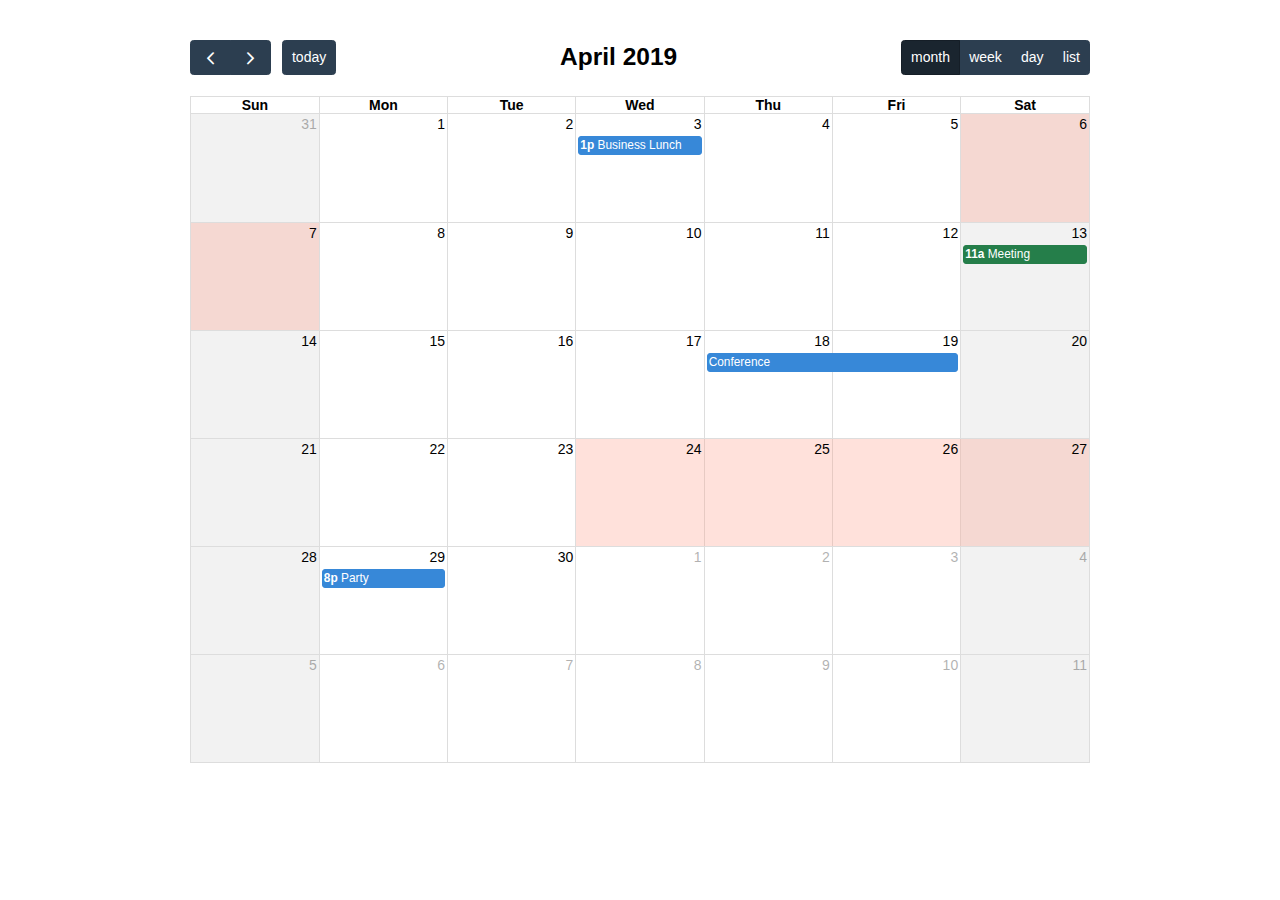
<file: public_html/fullcalendar/demos/background-events.html>
<!DOCTYPE html>
<html>
<head>
<meta charset='utf-8' />
<link href='../packages/core/main.css' rel='stylesheet' />
<link href='../packages/daygrid/main.css' rel='stylesheet' />
<link href='../packages/timegrid/main.css' rel='stylesheet' />
<link href='../packages/list/main.css' rel='stylesheet' />
<script src='../packages/core/main.js'></script>
<script src='../packages/interaction/main.js'></script>
<script src='../packages/daygrid/main.js'></script>
<script src='../packages/timegrid/main.js'></script>
<script src='../packages/list/main.js'></script>
<script>

  document.addEventListener('DOMContentLoaded', function() {
    var calendarEl = document.getElementById('calendar');

    var calendar = new FullCalendar.Calendar(calendarEl, {
      plugins: [ 'interaction', 'dayGrid', 'timeGrid', 'list' ],
      header: {
        left: 'prev,next today',
        center: 'title',
        right: 'dayGridMonth,timeGridWeek,timeGridDay,listMonth'
      },
      defaultDate: '2019-04-12',
      navLinks: true, // can click day/week names to navigate views
      businessHours: true, // display business hours
      editable: true,
      events: [
        {
          title: 'Business Lunch',
          start: '2019-04-03T13:00:00',
          constraint: 'businessHours'
        },
        {
          title: 'Meeting',
          start: '2019-04-13T11:00:00',
          constraint: 'availableForMeeting', // defined below
          color: '#257e4a'
        },
        {
          title: 'Conference',
          start: '2019-04-18',
          end: '2019-04-20'
        },
        {
          title: 'Party',
          start: '2019-04-29T20:00:00'
        },

        // areas where "Meeting" must be dropped
        {
          groupId: 'availableForMeeting',
          start: '2019-04-11T10:00:00',
          end: '2019-04-11T16:00:00',
          rendering: 'background'
        },
        {
          groupId: 'availableForMeeting',
          start: '2019-04-13T10:00:00',
          end: '2019-04-13T16:00:00',
          rendering: 'background'
        },

        // red areas where no events can be dropped
        {
          start: '2019-04-24',
          end: '2019-04-28',
          overlap: false,
          rendering: 'background',
          color: '#ff9f89'
        },
        {
          start: '2019-04-06',
          end: '2019-04-08',
          overlap: false,
          rendering: 'background',
          color: '#ff9f89'
        }
      ]
    });

    calendar.render();
  });

</script>
<style>

  body {
    margin: 40px 10px;
    padding: 0;
    font-family: Arial, Helvetica Neue, Helvetica, sans-serif;
    font-size: 14px;
  }

  #calendar {
    max-width: 900px;
    margin: 0 auto;
  }

</style>
</head>
<body>

  <div id='calendar'></div>

</body>
</html>
</file>
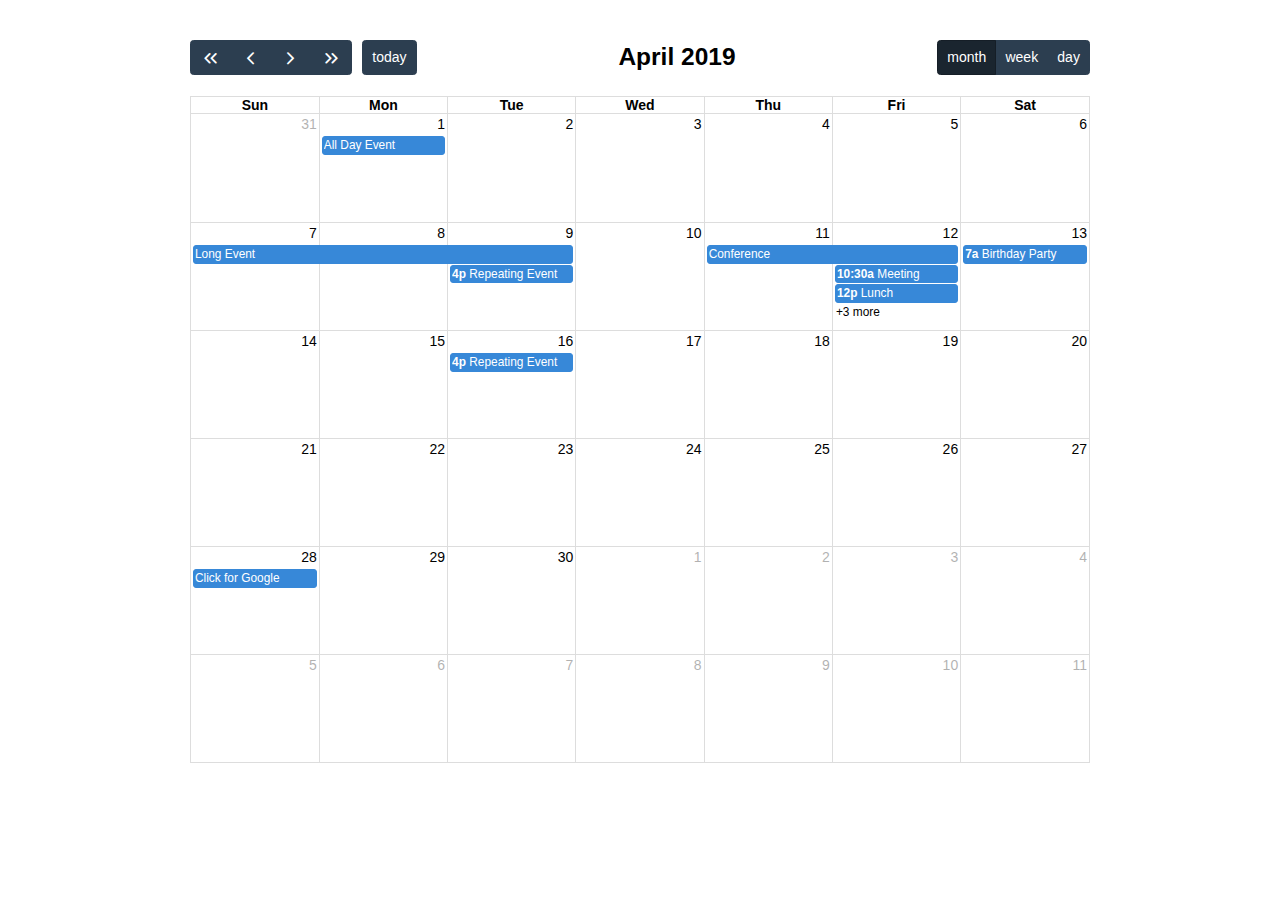
<file: public_html/fullcalendar/demos/daygrid-views.html>
<!DOCTYPE html>
<html>
<head>
<meta charset='utf-8' />
<link href='../packages/core/main.css' rel='stylesheet' />
<link href='../packages/daygrid/main.css' rel='stylesheet' />
<script src='../packages/core/main.js'></script>
<script src='../packages/interaction/main.js'></script>
<script src='../packages/daygrid/main.js'></script>
<script>

  document.addEventListener('DOMContentLoaded', function() {
    var calendarEl = document.getElementById('calendar');

    var calendar = new FullCalendar.Calendar(calendarEl, {
      plugins: [ 'interaction', 'dayGrid' ],
      header: {
        left: 'prevYear,prev,next,nextYear today',
        center: 'title',
        right: 'dayGridMonth,dayGridWeek,dayGridDay'
      },
      defaultDate: '2019-04-12',
      navLinks: true, // can click day/week names to navigate views
      editable: true,
      eventLimit: true, // allow "more" link when too many events
      events: [
        {
          title: 'All Day Event',
          start: '2019-04-01'
        },
        {
          title: 'Long Event',
          start: '2019-04-07',
          end: '2019-04-10'
        },
        {
          groupId: 999,
          title: 'Repeating Event',
          start: '2019-04-09T16:00:00'
        },
        {
          groupId: 999,
          title: 'Repeating Event',
          start: '2019-04-16T16:00:00'
        },
        {
          title: 'Conference',
          start: '2019-04-11',
          end: '2019-04-13'
        },
        {
          title: 'Meeting',
          start: '2019-04-12T10:30:00',
          end: '2019-04-12T12:30:00'
        },
        {
          title: 'Lunch',
          start: '2019-04-12T12:00:00'
        },
        {
          title: 'Meeting',
          start: '2019-04-12T14:30:00'
        },
        {
          title: 'Happy Hour',
          start: '2019-04-12T17:30:00'
        },
        {
          title: 'Dinner',
          start: '2019-04-12T20:00:00'
        },
        {
          title: 'Birthday Party',
          start: '2019-04-13T07:00:00'
        },
        {
          title: 'Click for Google',
          url: 'http://google.com/',
          start: '2019-04-28'
        }
      ]
    });

    calendar.render();
  });

</script>
<style>

  body {
    margin: 40px 10px;
    padding: 0;
    font-family: Arial, Helvetica Neue, Helvetica, sans-serif;
    font-size: 14px;
  }

  #calendar {
    max-width: 900px;
    margin: 0 auto;
  }

</style>
</head>
<body>

  <div id='calendar'></div>

</body>
</html>
</file>
<file: public_html/fullcalendar/packages/core/main.css>
/*!
FullCalendar Core Package v4.1.0
Docs & License: https://fullcalendar.io/
(c) 2019 Adam Shaw
*/
.fc {
  direction: ltr;
  text-align: left; }

.fc-rtl {
  text-align: right; }

body .fc {
  /* extra precedence to overcome jqui */
  font-size: 1em; }

/* Colors
--------------------------------------------------------------------------------------------------*/
.fc-highlight {
  /* when user is selecting cells */
  background: #bce8f1;
  opacity: .3; }

.fc-bgevent {
  /* default look for background events */
  background: #8fdf82;
  opacity: .3; }

.fc-nonbusiness {
  /* default look for non-business-hours areas */
  /* will inherit .fc-bgevent's styles */
  background: #d7d7d7; }

/* Popover
--------------------------------------------------------------------------------------------------*/
.fc-popover {
  position: absolute;
  box-shadow: 0 2px 6px rgba(0, 0, 0, 0.15); }

.fc-popover .fc-header {
  /* TODO: be more consistent with fc-head/fc-body */
  display: flex;
  flex-direction: row;
  justify-content: space-between;
  align-items: center;
  padding: 2px 4px; }

.fc-rtl .fc-popover .fc-header {
  flex-direction: row-reverse; }

.fc-popover .fc-header .fc-title {
  margin: 0 2px; }

.fc-popover .fc-header .fc-close {
  cursor: pointer;
  opacity: 0.65;
  font-size: 1.1em; }

/* Misc Reusable Components
--------------------------------------------------------------------------------------------------*/
.fc-divider {
  border-style: solid;
  border-width: 1px; }

hr.fc-divider {
  height: 0;
  margin: 0;
  padding: 0 0 2px;
  /* height is unreliable across browsers, so use padding */
  border-width: 1px 0; }

.fc-bg,
.fc-bgevent-skeleton,
.fc-highlight-skeleton,
.fc-mirror-skeleton {
  /* these element should always cling to top-left/right corners */
  position: absolute;
  top: 0;
  left: 0;
  right: 0; }

.fc-bg {
  bottom: 0;
  /* strech bg to bottom edge */ }

.fc-bg table {
  height: 100%;
  /* strech bg to bottom edge */ }

/* Tables
--------------------------------------------------------------------------------------------------*/
.fc table {
  width: 100%;
  box-sizing: border-box;
  /* fix scrollbar issue in firefox */
  table-layout: fixed;
  border-collapse: collapse;
  border-spacing: 0;
  font-size: 1em;
  /* normalize cross-browser */ }

.fc th {
  text-align: center; }

.fc th,
.fc td {
  border-style: solid;
  border-width: 1px;
  padding: 0;
  vertical-align: top; }

.fc td.fc-today {
  border-style: double;
  /* overcome neighboring borders */ }

/* Internal Nav Links
--------------------------------------------------------------------------------------------------*/
a[data-goto] {
  cursor: pointer; }

a[data-goto]:hover {
  text-decoration: underline; }

/* Fake Table Rows
--------------------------------------------------------------------------------------------------*/
.fc .fc-row {
  /* extra precedence to overcome themes forcing a 1px border */
  /* no visible border by default. but make available if need be (scrollbar width compensation) */
  border-style: solid;
  border-width: 0; }

.fc-row table {
  /* don't put left/right border on anything within a fake row.
     the outer tbody will worry about this */
  border-left: 0 hidden transparent;
  border-right: 0 hidden transparent;
  /* no bottom borders on rows */
  border-bottom: 0 hidden transparent; }

.fc-row:first-child table {
  border-top: 0 hidden transparent;
  /* no top border on first row */ }

/* Day Row (used within the header and the DayGrid)
--------------------------------------------------------------------------------------------------*/
.fc-row {
  position: relative; }

.fc-row .fc-bg {
  z-index: 1; }

/* highlighting cells & background event skeleton */
.fc-row .fc-bgevent-skeleton,
.fc-row .fc-highlight-skeleton {
  bottom: 0;
  /* stretch skeleton to bottom of row */ }

.fc-row .fc-bgevent-skeleton table,
.fc-row .fc-highlight-skeleton table {
  height: 100%;
  /* stretch skeleton to bottom of row */ }

.fc-row .fc-highlight-skeleton td,
.fc-row .fc-bgevent-skeleton td {
  border-color: transparent; }

.fc-row .fc-bgevent-skeleton {
  z-index: 2; }

.fc-row .fc-highlight-skeleton {
  z-index: 3; }

/*
row content (which contains day/week numbers and events) as well as "mirror" (which contains
temporary rendered events).
*/
.fc-row .fc-content-skeleton {
  position: relative;
  z-index: 4;
  padding-bottom: 2px;
  /* matches the space above the events */ }

.fc-row .fc-mirror-skeleton {
  z-index: 5; }

.fc .fc-row .fc-content-skeleton table,
.fc .fc-row .fc-content-skeleton td,
.fc .fc-row .fc-mirror-skeleton td {
  /* see-through to the background below */
  /* extra precedence to prevent theme-provided backgrounds */
  background: none;
  /* in case <td>s are globally styled */
  border-color: transparent; }

.fc-row .fc-content-skeleton td,
.fc-row .fc-mirror-skeleton td {
  /* don't put a border between events and/or the day number */
  border-bottom: 0; }

.fc-row .fc-content-skeleton tbody td,
.fc-row .fc-mirror-skeleton tbody td {
  /* don't put a border between event cells */
  border-top: 0; }

/* Scrolling Container
--------------------------------------------------------------------------------------------------*/
.fc-scroller {
  -webkit-overflow-scrolling: touch; }

/* TODO: move to timegrid/daygrid */
.fc-scroller > .fc-day-grid,
.fc-scroller > .fc-time-grid {
  position: relative;
  /* re-scope all positions */
  width: 100%;
  /* hack to force re-sizing this inner element when scrollbars appear/disappear */ }

/* Global Event Styles
--------------------------------------------------------------------------------------------------*/
.fc-event {
  position: relative;
  /* for resize handle and other inner positioning */
  display: block;
  /* make the <a> tag block */
  font-size: .85em;
  line-height: 1.4;
  border-radius: 3px;
  border: 1px solid #3788d8; }

.fc-event,
.fc-event-dot {
  background-color: #3788d8;
  /* default BACKGROUND color */ }

.fc-event,
.fc-event:hover {
  color: #fff;
  /* default TEXT color */
  text-decoration: none;
  /* if <a> has an href */ }

.fc-event[href],
.fc-event.fc-draggable {
  cursor: pointer;
  /* give events with links and draggable events a hand mouse pointer */ }

.fc-not-allowed,
.fc-not-allowed .fc-event {
  /* to override an event's custom cursor */
  cursor: not-allowed; }

.fc-event .fc-content {
  position: relative;
  z-index: 2; }

/* resizer (cursor AND touch devices) */
.fc-event .fc-resizer {
  position: absolute;
  z-index: 4; }

/* resizer (touch devices) */
.fc-event .fc-resizer {
  display: none; }

.fc-event.fc-allow-mouse-resize .fc-resizer,
.fc-event.fc-selected .fc-resizer {
  /* only show when hovering or selected (with touch) */
  display: block; }

/* hit area */
.fc-event.fc-selected .fc-resizer:before {
  /* 40x40 touch area */
  content: "";
  position: absolute;
  z-index: 9999;
  /* user of this util can scope within a lower z-index */
  top: 50%;
  left: 50%;
  width: 40px;
  height: 40px;
  margin-left: -20px;
  margin-top: -20px; }

/* Event Selection (only for touch devices)
--------------------------------------------------------------------------------------------------*/
.fc-event.fc-selected {
  z-index: 9999 !important;
  /* overcomes inline z-index */
  box-shadow: 0 2px 5px rgba(0, 0, 0, 0.2); }

.fc-event.fc-selected:after {
  content: "";
  position: absolute;
  z-index: 1;
  /* same z-index as fc-bg, behind text */
  /* overcome the borders */
  top: -1px;
  right: -1px;
  bottom: -1px;
  left: -1px;
  /* darkening effect */
  background: #000;
  opacity: .25; }

/* Event Dragging
--------------------------------------------------------------------------------------------------*/
.fc-event.fc-dragging.fc-selected {
  box-shadow: 0 2px 7px rgba(0, 0, 0, 0.3); }

.fc-event.fc-dragging:not(.fc-selected) {
  opacity: .75; }

/* Horizontal Events
--------------------------------------------------------------------------------------------------*/
/* bigger touch area when selected */
.fc-h-event.fc-selected:before {
  content: "";
  position: absolute;
  z-index: 3;
  /* below resizers */
  top: -10px;
  bottom: -10px;
  left: 0;
  right: 0; }

/* events that are continuing to/from another week. kill rounded corners and butt up against edge */
.fc-ltr .fc-h-event.fc-not-start,
.fc-rtl .fc-h-event.fc-not-end {
  margin-left: 0;
  border-left-width: 0;
  padding-left: 1px;
  /* replace the border with padding */
  border-top-left-radius: 0;
  border-bottom-left-radius: 0; }

.fc-ltr .fc-h-event.fc-not-end,
.fc-rtl .fc-h-event.fc-not-start {
  margin-right: 0;
  border-right-width: 0;
  padding-right: 1px;
  /* replace the border with padding */
  border-top-right-radius: 0;
  border-bottom-right-radius: 0; }

/* resizer (cursor AND touch devices) */
/* left resizer  */
.fc-ltr .fc-h-event .fc-start-resizer,
.fc-rtl .fc-h-event .fc-end-resizer {
  cursor: w-resize;
  left: -1px;
  /* overcome border */ }

/* right resizer */
.fc-ltr .fc-h-event .fc-end-resizer,
.fc-rtl .fc-h-event .fc-start-resizer {
  cursor: e-resize;
  right: -1px;
  /* overcome border */ }

/* resizer (mouse devices) */
.fc-h-event.fc-allow-mouse-resize .fc-resizer {
  width: 7px;
  top: -1px;
  /* overcome top border */
  bottom: -1px;
  /* overcome bottom border */ }

/* resizer (touch devices) */
.fc-h-event.fc-selected .fc-resizer {
  /* 8x8 little dot */
  border-radius: 4px;
  border-width: 1px;
  width: 6px;
  height: 6px;
  border-style: solid;
  border-color: inherit;
  background: #fff;
  /* vertically center */
  top: 50%;
  margin-top: -4px; }

/* left resizer  */
.fc-ltr .fc-h-event.fc-selected .fc-start-resizer,
.fc-rtl .fc-h-event.fc-selected .fc-end-resizer {
  margin-left: -4px;
  /* centers the 8x8 dot on the left edge */ }

/* right resizer */
.fc-ltr .fc-h-event.fc-selected .fc-end-resizer,
.fc-rtl .fc-h-event.fc-selected .fc-start-resizer {
  margin-right: -4px;
  /* centers the 8x8 dot on the right edge */ }

/* DayGrid events
----------------------------------------------------------------------------------------------------
We use the full "fc-day-grid-event" class instead of using descendants because the event won't
be a descendant of the grid when it is being dragged.
*/
.fc-day-grid-event {
  margin: 1px 2px 0;
  /* spacing between events and edges */
  padding: 0 1px; }

tr:first-child > td > .fc-day-grid-event {
  margin-top: 2px;
  /* a little bit more space before the first event */ }

.fc-mirror-skeleton tr:first-child > td > .fc-day-grid-event {
  margin-top: 0;
  /* except for mirror skeleton */ }

.fc-day-grid-event .fc-content {
  /* force events to be one-line tall */
  white-space: nowrap;
  overflow: hidden; }

.fc-day-grid-event .fc-time {
  font-weight: bold; }

/* resizer (cursor devices) */
/* left resizer  */
.fc-ltr .fc-day-grid-event.fc-allow-mouse-resize .fc-start-resizer,
.fc-rtl .fc-day-grid-event.fc-allow-mouse-resize .fc-end-resizer {
  margin-left: -2px;
  /* to the day cell's edge */ }

/* right resizer */
.fc-ltr .fc-day-grid-event.fc-allow-mouse-resize .fc-end-resizer,
.fc-rtl .fc-day-grid-event.fc-allow-mouse-resize .fc-start-resizer {
  margin-right: -2px;
  /* to the day cell's edge */ }

/* Event Limiting
--------------------------------------------------------------------------------------------------*/
/* "more" link that represents hidden events */
a.fc-more {
  margin: 1px 3px;
  font-size: .85em;
  cursor: pointer;
  text-decoration: none; }

a.fc-more:hover {
  text-decoration: underline; }

.fc-limited {
  /* rows and cells that are hidden because of a "more" link */
  display: none; }

/* popover that appears when "more" link is clicked */
.fc-day-grid .fc-row {
  z-index: 1;
  /* make the "more" popover one higher than this */ }

.fc-more-popover {
  z-index: 2;
  width: 220px; }

.fc-more-popover .fc-event-container {
  padding: 10px; }

/* Now Indicator
--------------------------------------------------------------------------------------------------*/
.fc-now-indicator {
  position: absolute;
  border: 0 solid red; }

/* Utilities
--------------------------------------------------------------------------------------------------*/
.fc-unselectable {
  -webkit-user-select: none;
  -khtml-user-select: none;
  -moz-user-select: none;
  -ms-user-select: none;
  user-select: none;
  -webkit-touch-callout: none;
  -webkit-tap-highlight-color: rgba(0, 0, 0, 0); }

/*
TODO: more distinction between this file and common.css
*/
/* Colors
--------------------------------------------------------------------------------------------------*/
.fc-unthemed th,
.fc-unthemed td,
.fc-unthemed thead,
.fc-unthemed tbody,
.fc-unthemed .fc-divider,
.fc-unthemed .fc-row,
.fc-unthemed .fc-content,
.fc-unthemed .fc-popover,
.fc-unthemed .fc-list-view,
.fc-unthemed .fc-list-heading td {
  border-color: #ddd; }

.fc-unthemed .fc-popover {
  background-color: #fff; }

.fc-unthemed .fc-divider,
.fc-unthemed .fc-popover .fc-header,
.fc-unthemed .fc-list-heading td {
  background: #eee; }

.fc-unthemed td.fc-today {
  background: #fcf8e3; }

.fc-unthemed .fc-disabled-day {
  background: #d7d7d7;
  opacity: .3; }

/* Icons
--------------------------------------------------------------------------------------------------
from https://feathericons.com/ and built with IcoMoon
*/
@font-face {
  font-family: 'fcicons';
  src: url("[data-uri]") format("truetype");
  font-weight: normal;
  font-style: normal; }
.fc-icon {
  /* use !important to prevent issues with browser extensions that change fonts */
  font-family: 'fcicons' !important;
  speak: none;
  font-style: normal;
  font-weight: normal;
  font-variant: normal;
  text-transform: none;
  line-height: 1;
  /* Better Font Rendering =========== */
  -webkit-font-smoothing: antialiased;
  -moz-osx-font-smoothing: grayscale; }

.fc-icon-chevron-left:before {
  content: "\e900"; }

.fc-icon-chevron-right:before {
  content: "\e901"; }

.fc-icon-chevrons-left:before {
  content: "\e902"; }

.fc-icon-chevrons-right:before {
  content: "\e903"; }

.fc-icon-minus-square:before {
  content: "\e904"; }

.fc-icon-plus-square:before {
  content: "\e905"; }

.fc-icon-x:before {
  content: "\e906"; }

.fc-icon {
  display: inline-block;
  width: 1em;
  height: 1em;
  text-align: center; }

/* Buttons
--------------------------------------------------------------------------------------------------
Lots taken from Flatly (MIT): https://bootswatch.com/4/flatly/bootstrap.css
*/
/* reset */
.fc-button {
  border-radius: 0;
  overflow: visible;
  text-transform: none;
  margin: 0;
  font-family: inherit;
  font-size: inherit;
  line-height: inherit; }

.fc-button:focus {
  outline: 1px dotted;
  outline: 5px auto -webkit-focus-ring-color; }

.fc-button {
  -webkit-appearance: button; }

.fc-button:not(:disabled) {
  cursor: pointer; }

.fc-button::-moz-focus-inner {
  padding: 0;
  border-style: none; }

/* theme */
.fc-button {
  display: inline-block;
  font-weight: 400;
  color: #212529;
  text-align: center;
  vertical-align: middle;
  -webkit-user-select: none;
  -moz-user-select: none;
  -ms-user-select: none;
  user-select: none;
  background-color: transparent;
  border: 1px solid transparent;
  padding: 0.4em 0.65em;
  font-size: 1em;
  line-height: 1.5;
  border-radius: 0.25em; }

.fc-button:hover {
  color: #212529;
  text-decoration: none; }

.fc-button:focus {
  outline: 0;
  -webkit-box-shadow: 0 0 0 0.2rem rgba(44, 62, 80, 0.25);
  box-shadow: 0 0 0 0.2rem rgba(44, 62, 80, 0.25); }

.fc-button:disabled {
  opacity: 0.65; }

/* "primary" coloring */
.fc-button-primary {
  color: #fff;
  background-color: #2C3E50;
  border-color: #2C3E50; }

.fc-button-primary:hover {
  color: #fff;
  background-color: #1e2b37;
  border-color: #1a252f; }

.fc-button-primary:focus {
  -webkit-box-shadow: 0 0 0 0.2rem rgba(76, 91, 106, 0.5);
  box-shadow: 0 0 0 0.2rem rgba(76, 91, 106, 0.5); }

.fc-button-primary:disabled {
  color: #fff;
  background-color: #2C3E50;
  border-color: #2C3E50; }

.fc-button-primary:not(:disabled):active,
.fc-button-primary:not(:disabled).fc-button-active {
  color: #fff;
  background-color: #1a252f;
  border-color: #151e27; }

.fc-button-primary:not(:disabled):active:focus,
.fc-button-primary:not(:disabled).fc-button-active:focus {
  -webkit-box-shadow: 0 0 0 0.2rem rgba(76, 91, 106, 0.5);
  box-shadow: 0 0 0 0.2rem rgba(76, 91, 106, 0.5); }

/* icons within buttons */
.fc-button .fc-icon {
  vertical-align: middle;
  font-size: 1.5em; }

/* Buttons Groups
--------------------------------------------------------------------------------------------------*/
.fc-button-group {
  position: relative;
  display: -webkit-inline-box;
  display: -ms-inline-flexbox;
  display: inline-flex;
  vertical-align: middle; }

.fc-button-group > .fc-button {
  position: relative;
  -webkit-box-flex: 1;
  -ms-flex: 1 1 auto;
  flex: 1 1 auto; }

.fc-button-group > .fc-button:hover {
  z-index: 1; }

.fc-button-group > .fc-button:focus,
.fc-button-group > .fc-button:active,
.fc-button-group > .fc-button.fc-button-active {
  z-index: 1; }

.fc-button-group > .fc-button:not(:first-child) {
  margin-left: -1px; }

.fc-button-group > .fc-button:not(:last-child) {
  border-top-right-radius: 0;
  border-bottom-right-radius: 0; }

.fc-button-group > .fc-button:not(:first-child) {
  border-top-left-radius: 0;
  border-bottom-left-radius: 0; }

/* Popover
--------------------------------------------------------------------------------------------------*/
.fc-unthemed .fc-popover {
  border-width: 1px;
  border-style: solid; }

/* List View
--------------------------------------------------------------------------------------------------*/
.fc-unthemed .fc-list-item:hover td {
  background-color: #f5f5f5; }

/* Toolbar
--------------------------------------------------------------------------------------------------*/
.fc-toolbar {
  display: flex;
  justify-content: space-between;
  align-items: center; }

.fc-toolbar.fc-header-toolbar {
  margin-bottom: 1.5em; }

.fc-toolbar.fc-footer-toolbar {
  margin-top: 1.5em; }

/* inner content */
.fc-toolbar > * > :not(:first-child) {
  margin-left: .75em; }

.fc-toolbar h2 {
  font-size: 1.75em;
  margin: 0; }

/* View Structure
--------------------------------------------------------------------------------------------------*/
.fc-view-container {
  position: relative; }

/* undo twitter bootstrap's box-sizing rules. normalizes positioning techniques */
/* don't do this for the toolbar because we'll want bootstrap to style those buttons as some pt */
.fc-view-container *,
.fc-view-container *:before,
.fc-view-container *:after {
  -webkit-box-sizing: content-box;
  -moz-box-sizing: content-box;
  box-sizing: content-box; }

.fc-view,
.fc-view > table {
  /* so dragged elements can be above the view's main element */
  position: relative;
  z-index: 1; }

@media print {
  .fc {
    max-width: 100% !important; }

  /* Global Event Restyling
  --------------------------------------------------------------------------------------------------*/
  .fc-event {
    background: #fff !important;
    color: #000 !important;
    page-break-inside: avoid; }

  .fc-event .fc-resizer {
    display: none; }

  /* Table & Day-Row Restyling
  --------------------------------------------------------------------------------------------------*/
  .fc th,
  .fc td,
  .fc hr,
  .fc thead,
  .fc tbody,
  .fc-row {
    border-color: #ccc !important;
    background: #fff !important; }

  /* kill the overlaid, absolutely-positioned components */
  /* common... */
  .fc-bg,
  .fc-bgevent-skeleton,
  .fc-highlight-skeleton,
  .fc-mirror-skeleton,
  .fc-bgevent-container,
  .fc-business-container,
  .fc-highlight-container,
  .fc-mirror-container {
    display: none; }

  /* don't force a min-height on rows (for DayGrid) */
  .fc tbody .fc-row {
    height: auto !important;
    /* undo height that JS set in distributeHeight */
    min-height: 0 !important;
    /* undo the min-height from each view's specific stylesheet */ }

  .fc tbody .fc-row .fc-content-skeleton {
    position: static;
    /* undo .fc-rigid */
    padding-bottom: 0 !important;
    /* use a more border-friendly method for this... */ }

  .fc tbody .fc-row .fc-content-skeleton tbody tr:last-child td {
    /* only works in newer browsers */
    padding-bottom: 1em;
    /* ...gives space within the skeleton. also ensures min height in a way */ }

  .fc tbody .fc-row .fc-content-skeleton table {
    /* provides a min-height for the row, but only effective for IE, which exaggerates this value,
       making it look more like 3em. for other browers, it will already be this tall */
    height: 1em; }

  /* Undo month-view event limiting. Display all events and hide the "more" links
  --------------------------------------------------------------------------------------------------*/
  .fc-more-cell,
  .fc-more {
    display: none !important; }

  .fc tr.fc-limited {
    display: table-row !important; }

  .fc td.fc-limited {
    display: table-cell !important; }

  .fc-popover {
    display: none;
    /* never display the "more.." popover in print mode */ }

  /* TimeGrid Restyling
  --------------------------------------------------------------------------------------------------*/
  /* undo the min-height 100% trick used to fill the container's height */
  .fc-time-grid {
    min-height: 0 !important; }

  /* don't display the side axis at all ("all-day" and time cells) */
  .fc-timeGrid-view .fc-axis {
    display: none; }

  /* don't display the horizontal lines */
  .fc-slats,
  .fc-time-grid hr {
    /* this hr is used when height is underused and needs to be filled */
    display: none !important;
    /* important overrides inline declaration */ }

  /* let the container that holds the events be naturally positioned and create real height */
  .fc-time-grid .fc-content-skeleton {
    position: static; }

  /* in case there are no events, we still want some height */
  .fc-time-grid .fc-content-skeleton table {
    height: 4em; }

  /* kill the horizontal spacing made by the event container. event margins will be done below */
  .fc-time-grid .fc-event-container {
    margin: 0 !important; }

  /* TimeGrid *Event* Restyling
  --------------------------------------------------------------------------------------------------*/
  /* naturally position events, vertically stacking them */
  .fc-time-grid .fc-event {
    position: static !important;
    margin: 3px 2px !important; }

  /* for events that continue to a future day, give the bottom border back */
  .fc-time-grid .fc-event.fc-not-end {
    border-bottom-width: 1px !important; }

  /* indicate the event continues via "..." text */
  .fc-time-grid .fc-event.fc-not-end:after {
    content: "..."; }

  /* for events that are continuations from previous days, give the top border back */
  .fc-time-grid .fc-event.fc-not-start {
    border-top-width: 1px !important; }

  /* indicate the event is a continuation via "..." text */
  .fc-time-grid .fc-event.fc-not-start:before {
    content: "..."; }

  /* time */
  /* undo a previous declaration and let the time text span to a second line */
  .fc-time-grid .fc-event .fc-time {
    white-space: normal !important; }

  /* hide the the time that is normally displayed... */
  .fc-time-grid .fc-event .fc-time span {
    display: none; }

  /* ...replace it with a more verbose version (includes AM/PM) stored in an html attribute */
  .fc-time-grid .fc-event .fc-time:after {
    content: attr(data-full); }

  /* Vertical Scroller & Containers
  --------------------------------------------------------------------------------------------------*/
  /* kill the scrollbars and allow natural height */
  .fc-scroller,
  .fc-day-grid-container,
  .fc-time-grid-container {
    /* */
    overflow: visible !important;
    height: auto !important; }

  /* kill the horizontal border/padding used to compensate for scrollbars */
  .fc-row {
    border: 0 !important;
    margin: 0 !important; }

  /* Button Controls
  --------------------------------------------------------------------------------------------------*/
  .fc-button-group,
  .fc button {
    display: none;
    /* don't display any button-related controls */ } }
</file>
<file: public_html/fullcalendar/packages/daygrid/main.css>
/*!
FullCalendar Day Grid Plugin v4.1.0
Docs & License: https://fullcalendar.io/
(c) 2019 Adam Shaw
*/
/* DayGridView
--------------------------------------------------------------------------------------------------*/
/* day row structure */
.fc-dayGridWeek-view .fc-content-skeleton,
.fc-dayGridDay-view .fc-content-skeleton {
  /* there may be week numbers in these views, so no padding-top */
  padding-bottom: 1em;
  /* ensure a space at bottom of cell for user selecting/clicking */ }

.fc-dayGrid-view .fc-body .fc-row {
  min-height: 4em;
  /* ensure that all rows are at least this tall */ }

/* a "rigid" row will take up a constant amount of height because content-skeleton is absolute */
.fc-row.fc-rigid {
  overflow: hidden; }

.fc-row.fc-rigid .fc-content-skeleton {
  position: absolute;
  top: 0;
  left: 0;
  right: 0; }

/* week and day number styling */
.fc-day-top.fc-other-month {
  opacity: 0.3; }

.fc-dayGrid-view .fc-week-number,
.fc-dayGrid-view .fc-day-number {
  padding: 2px; }

.fc-dayGrid-view th.fc-week-number,
.fc-dayGrid-view th.fc-day-number {
  padding: 0 2px;
  /* column headers can't have as much v space */ }

.fc-ltr .fc-dayGrid-view .fc-day-top .fc-day-number {
  float: right; }

.fc-rtl .fc-dayGrid-view .fc-day-top .fc-day-number {
  float: left; }

.fc-ltr .fc-dayGrid-view .fc-day-top .fc-week-number {
  float: left;
  border-radius: 0 0 3px 0; }

.fc-rtl .fc-dayGrid-view .fc-day-top .fc-week-number {
  float: right;
  border-radius: 0 0 0 3px; }

.fc-dayGrid-view .fc-day-top .fc-week-number {
  min-width: 1.5em;
  text-align: center;
  background-color: #f2f2f2;
  color: #808080; }

/* when week/day number have own column */
.fc-dayGrid-view td.fc-week-number {
  text-align: center; }

.fc-dayGrid-view td.fc-week-number > * {
  /* work around the way we do column resizing and ensure a minimum width */
  display: inline-block;
  min-width: 1.25em; }
</file>
<file: public_html/fullcalendar/packages/timegrid/main.css>
/*!
FullCalendar Time Grid Plugin v4.1.0
Docs & License: https://fullcalendar.io/
(c) 2019 Adam Shaw
*/
/* TimeGridView all-day area
--------------------------------------------------------------------------------------------------*/
.fc-timeGrid-view .fc-day-grid {
  position: relative;
  z-index: 2;
  /* so the "more.." popover will be over the time grid */ }

.fc-timeGrid-view .fc-day-grid .fc-row {
  min-height: 3em;
  /* all-day section will never get shorter than this */ }

.fc-timeGrid-view .fc-day-grid .fc-row .fc-content-skeleton {
  padding-bottom: 1em;
  /* give space underneath events for clicking/selecting days */ }

/* TimeGrid axis running down the side (for both the all-day area and the slot area)
--------------------------------------------------------------------------------------------------*/
.fc .fc-axis {
  /* .fc to overcome default cell styles */
  vertical-align: middle;
  padding: 0 4px;
  white-space: nowrap; }

.fc-ltr .fc-axis {
  text-align: right; }

.fc-rtl .fc-axis {
  text-align: left; }

/* TimeGrid Structure
--------------------------------------------------------------------------------------------------*/
.fc-time-grid-container,
.fc-time-grid {
  /* so slats/bg/content/etc positions get scoped within here */
  position: relative;
  z-index: 1; }

.fc-time-grid {
  min-height: 100%;
  /* so if height setting is 'auto', .fc-bg stretches to fill height */ }

.fc-time-grid table {
  /* don't put outer borders on slats/bg/content/etc */
  border: 0 hidden transparent; }

.fc-time-grid > .fc-bg {
  z-index: 1; }

.fc-time-grid .fc-slats,
.fc-time-grid > hr {
  /* the <hr> TimeGridView injects when grid is shorter than scroller */
  position: relative;
  z-index: 2; }

.fc-time-grid .fc-content-col {
  position: relative;
  /* because now-indicator lives directly inside */ }

.fc-time-grid .fc-content-skeleton {
  position: absolute;
  z-index: 3;
  top: 0;
  left: 0;
  right: 0; }

/* divs within a cell within the fc-content-skeleton */
.fc-time-grid .fc-business-container {
  position: relative;
  z-index: 1; }

.fc-time-grid .fc-bgevent-container {
  position: relative;
  z-index: 2; }

.fc-time-grid .fc-highlight-container {
  position: relative;
  z-index: 3; }

.fc-time-grid .fc-event-container {
  position: relative;
  z-index: 4; }

.fc-time-grid .fc-now-indicator-line {
  z-index: 5; }

.fc-time-grid .fc-mirror-container {
  /* also is fc-event-container */
  position: relative;
  z-index: 6; }

/* TimeGrid Slats (lines that run horizontally)
--------------------------------------------------------------------------------------------------*/
.fc-time-grid .fc-slats td {
  height: 1.5em;
  border-bottom: 0;
  /* each cell is responsible for its top border */ }

.fc-time-grid .fc-slats .fc-minor td {
  border-top-style: dotted; }

/* TimeGrid Highlighting Slots
--------------------------------------------------------------------------------------------------*/
.fc-time-grid .fc-highlight-container {
  /* a div within a cell within the fc-highlight-skeleton */
  position: relative;
  /* scopes the left/right of the fc-highlight to be in the column */ }

.fc-time-grid .fc-highlight {
  position: absolute;
  left: 0;
  right: 0;
  /* top and bottom will be in by JS */ }

/* TimeGrid Event Containment
--------------------------------------------------------------------------------------------------*/
.fc-ltr .fc-time-grid .fc-event-container {
  /* space on the sides of events for LTR (default) */
  margin: 0 2.5% 0 2px; }

.fc-rtl .fc-time-grid .fc-event-container {
  /* space on the sides of events for RTL */
  margin: 0 2px 0 2.5%; }

.fc-time-grid .fc-event,
.fc-time-grid .fc-bgevent {
  position: absolute;
  z-index: 1;
  /* scope inner z-index's */ }

.fc-time-grid .fc-bgevent {
  /* background events always span full width */
  left: 0;
  right: 0; }

/* TimeGrid Event Styling
----------------------------------------------------------------------------------------------------
We use the full "fc-time-grid-event" class instead of using descendants because the event won't
be a descendant of the grid when it is being dragged.
*/
.fc-time-grid-event {
  margin-bottom: 1px; }

.fc-time-grid-event-inset {
  -webkit-box-shadow: 0px 0px 0px 1px #fff;
  box-shadow: 0px 0px 0px 1px #fff; }

.fc-time-grid-event.fc-not-start {
  /* events that are continuing from another day */
  /* replace space made by the top border with padding */
  border-top-width: 0;
  padding-top: 1px;
  /* remove top rounded corners */
  border-top-left-radius: 0;
  border-top-right-radius: 0; }

.fc-time-grid-event.fc-not-end {
  /* replace space made by the top border with padding */
  border-bottom-width: 0;
  padding-bottom: 1px;
  /* remove bottom rounded corners */
  border-bottom-left-radius: 0;
  border-bottom-right-radius: 0; }

.fc-time-grid-event .fc-content {
  overflow: hidden;
  max-height: 100%; }

.fc-time-grid-event .fc-time,
.fc-time-grid-event .fc-title {
  padding: 0 1px; }

.fc-time-grid-event .fc-time {
  font-size: .85em;
  white-space: nowrap; }

/* short mode, where time and title are on the same line */
.fc-time-grid-event.fc-short .fc-content {
  /* don't wrap to second line (now that contents will be inline) */
  white-space: nowrap; }

.fc-time-grid-event.fc-short .fc-time,
.fc-time-grid-event.fc-short .fc-title {
  /* put the time and title on the same line */
  display: inline-block;
  vertical-align: top; }

.fc-time-grid-event.fc-short .fc-time span {
  display: none;
  /* don't display the full time text... */ }

.fc-time-grid-event.fc-short .fc-time:before {
  content: attr(data-start);
  /* ...instead, display only the start time */ }

.fc-time-grid-event.fc-short .fc-time:after {
  content: "\000A0-\000A0";
  /* seperate with a dash, wrapped in nbsp's */ }

.fc-time-grid-event.fc-short .fc-title {
  font-size: .85em;
  /* make the title text the same size as the time */
  padding: 0;
  /* undo padding from above */ }

/* resizer (cursor device) */
.fc-time-grid-event.fc-allow-mouse-resize .fc-resizer {
  left: 0;
  right: 0;
  bottom: 0;
  height: 8px;
  overflow: hidden;
  line-height: 8px;
  font-size: 11px;
  font-family: monospace;
  text-align: center;
  cursor: s-resize; }

.fc-time-grid-event.fc-allow-mouse-resize .fc-resizer:after {
  content: "="; }

/* resizer (touch device) */
.fc-time-grid-event.fc-selected .fc-resizer {
  /* 10x10 dot */
  border-radius: 5px;
  border-width: 1px;
  width: 8px;
  height: 8px;
  border-style: solid;
  border-color: inherit;
  background: #fff;
  /* horizontally center */
  left: 50%;
  margin-left: -5px;
  /* center on the bottom edge */
  bottom: -5px; }

/* Now Indicator
--------------------------------------------------------------------------------------------------*/
.fc-time-grid .fc-now-indicator-line {
  border-top-width: 1px;
  left: 0;
  right: 0; }

/* arrow on axis */
.fc-time-grid .fc-now-indicator-arrow {
  margin-top: -5px;
  /* vertically center on top coordinate */ }

.fc-ltr .fc-time-grid .fc-now-indicator-arrow {
  left: 0;
  /* triangle pointing right... */
  border-width: 5px 0 5px 6px;
  border-top-color: transparent;
  border-bottom-color: transparent; }

.fc-rtl .fc-time-grid .fc-now-indicator-arrow {
  right: 0;
  /* triangle pointing left... */
  border-width: 5px 6px 5px 0;
  border-top-color: transparent;
  border-bottom-color: transparent; }
</file>
<file: public_html/fullcalendar/packages/list/main.css>
/*!
FullCalendar List View Plugin v4.1.0
Docs & License: https://fullcalendar.io/
(c) 2019 Adam Shaw
*/
/* List View
--------------------------------------------------------------------------------------------------*/
/* possibly reusable */
.fc-event-dot {
  display: inline-block;
  width: 10px;
  height: 10px;
  border-radius: 5px; }

/* view wrapper */
.fc-rtl .fc-list-view {
  direction: rtl;
  /* unlike core views, leverage browser RTL */ }

.fc-list-view {
  border-width: 1px;
  border-style: solid; }

/* table resets */
.fc .fc-list-table {
  table-layout: auto;
  /* for shrinkwrapping cell content */ }

.fc-list-table td {
  border-width: 1px 0 0;
  padding: 8px 14px; }

.fc-list-table tr:first-child td {
  border-top-width: 0; }

/* day headings with the list */
.fc-list-heading {
  border-bottom-width: 1px; }

.fc-list-heading td {
  font-weight: bold; }

.fc-ltr .fc-list-heading-main {
  float: left; }

.fc-ltr .fc-list-heading-alt {
  float: right; }

.fc-rtl .fc-list-heading-main {
  float: right; }

.fc-rtl .fc-list-heading-alt {
  float: left; }

/* event list items */
.fc-list-item.fc-has-url {
  cursor: pointer;
  /* whole row will be clickable */ }

.fc-list-item-marker,
.fc-list-item-time {
  white-space: nowrap;
  width: 1px; }

/* make the dot closer to the event title */
.fc-ltr .fc-list-item-marker {
  padding-right: 0; }

.fc-rtl .fc-list-item-marker {
  padding-left: 0; }

.fc-list-item-title a {
  /* every event title cell has an <a> tag */
  text-decoration: none;
  color: inherit; }

.fc-list-item-title a[href]:hover {
  /* hover effect only on titles with hrefs */
  text-decoration: underline; }

/* message when no events */
.fc-list-empty-wrap2 {
  position: absolute;
  top: 0;
  left: 0;
  right: 0;
  bottom: 0; }

.fc-list-empty-wrap1 {
  width: 100%;
  height: 100%;
  display: table; }

.fc-list-empty {
  display: table-cell;
  vertical-align: middle;
  text-align: center; }

.fc-unthemed .fc-list-empty {
  /* theme will provide own background */
  background-color: #eee; }
</file>
